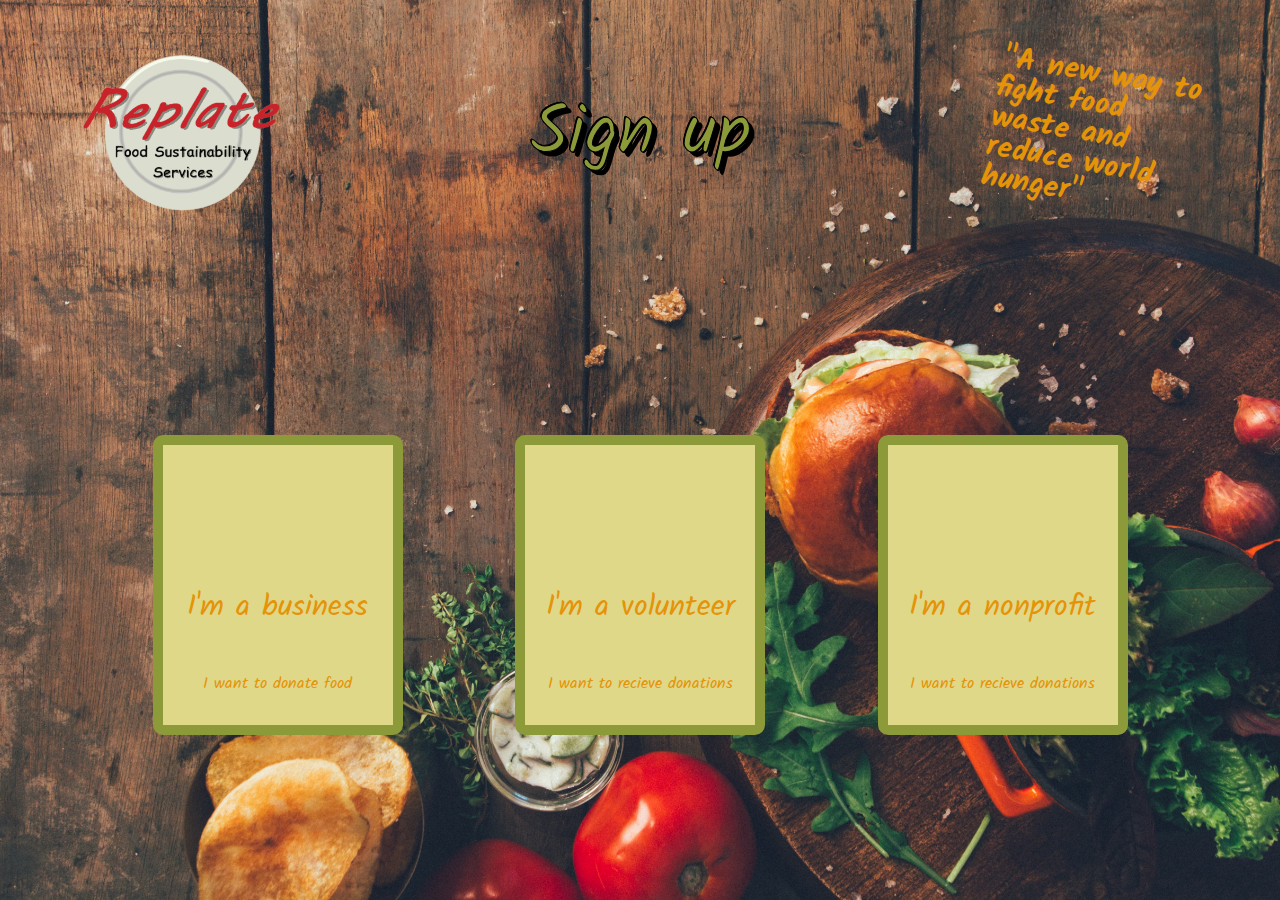
<file: index.html>
<!DOCTYPE html>
<html>

<head>
  <meta content="width=device-width, initial-scale=1">
  <title>Replate</title>
  <link href="css/index.css" rel="stylesheet">
  <meta name="viewport" content="width=device-width, initial-scale=1.0">
  
  <link href="https://fonts.googleapis.com/css?family=Caveat%7CIndie+Flower%7CKalam%7CPermanent+Marker" rel="stylesheet">
  <link rel="stylesheet" href="https://use.fontawesome.com/releases/v5.8.2/css/all.css" integrity="sha384-oS3vJWv+0UjzBfQzYUhtDYW+Pj2yciDJxpsK1OYPAYjqT085Qq/1cq5FLXAZQ7Ay" crossorigin="anonymous">
  <script src="https://ajax.googleapis.com/ajax/libs/jquery/3.4.0/jquery.min.js"></script>
</head>

<body>
  <div class="bg">
    <div class="homepage-container">
      <header>
          <div class="logo-container">
              <img class="logo" src="images\replate-logo.png">
          </div>
          <h1 class="homepage-h1">Sign up</h1>
          <div class="quote-container">
              <p>"A new way to fight food waste and reduce world hunger"</p>
          </div>
    </header>
    <div class="divs-container">
      <div class="business-select content-box">
        <a href="donorSignUp.html">
          <div class="homepage-icon-container">
              <i class="fas fa-handshake fa-8x"></i> 
          </div>
        </a>
        <div class="h2div">
          <h2>I'm a business</h2>
        </div>
        <div class="pdiv">
          <p>I want to donate food</p>
        </div>   
      </div>

      <div class="volunteer-select content-box">
        <a href="dashboard.html">
          <div class="homepage-icon-container">
              <i class="fas fa-user fa-8x"></i>
          </div>
        </a>
        <div class="h2div">
          <h2>I'm a volunteer</h2>
        </div>
        <div class="pdiv">
          <p>I want to recieve donations</p>
        </div>
      </div>

      <div class="nonprofit-select content-box">
        <a href="">
          <div class="homepage-icon-container">
              <i class="fas fa-hand-holding-heart fa-8x"></i> 
          </div>
        </a>
        <div class="h2div">
          <h2>I'm a nonprofit</h2>
        </div>
        <div class="pdiv">
          <p>I want to recieve donations</p>
        </div>
      </div>
    </div>
  </div>
  </div>
</body>
<script src='JS\homepage.js'></script>
</html>
</file>
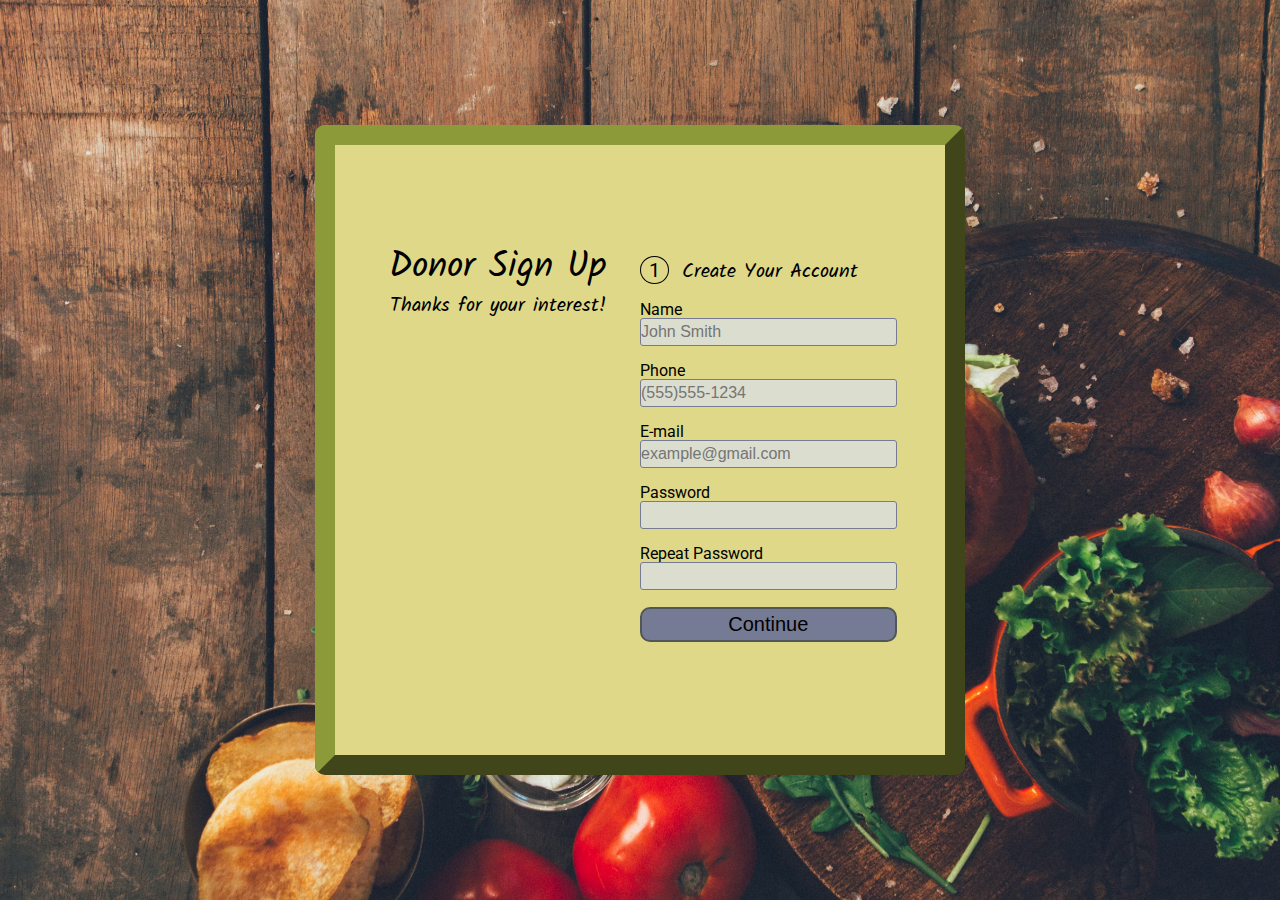
<file: donorSignUp.html>
<!DOCTYPE html>
<html>

<head>
  <link href="css/index.css" rel="stylesheet">
  <title>Donor - Sign Up</title>
  <meta name="viewport" content="width=device-width, initial-scale=1.0">
  <link href="https://fonts.googleapis.com/css?family=Kalam|Roboto&display=swap" rel="stylesheet">
</head>

<body>
    <div class="bg">
        <div class="page-container">
            <div class="sign-up-container">
                <header>
                    <div class="header-content">
                        <h1>Donor Sign Up</h1>
                        <p>Thanks for your interest!</p>
                    </div>
                </header>
    <!--Form elements container-->
                <div class="form-container">
    <!--account sign up form-->
                    <div class="account-slide">
                        <div class="head account-head">
                            <span class="num">1</span>
                            <span class="head-title">Create Your Account</span>
                        </div>
                        <form name="sign-up-form" action="/JS/sign-up.js" class="account-form text-form" onsubmit='return false;'>
                            <div class="input-container">
                                <span>Name</span><br>
                                <input name="name" type="text" placeholder="John Smith">
                            </div>
                            <div class="input-container">
                                <span>Phone</span><br>
                                <input name="phone" type="tel" placeholder="(555)555-1234" value="">
                            </div>
                            <div class="input-container">
                                <span>E-mail</span><br>
                                <input name="email" type="email" placeholder="example@gmail.com">
                            </div>
                            <div class="input-container">
                                <span>Password</span><br>
                                <input name="password" type="password">
                            </div>
                            <div class="input-container">
                                <span>Repeat Password</span><br>
                                <input name="repeat-password" type="password">
                            </div>
                            <button class="btn continue">Continue</button>
                        </form>
                    </div>
    <!--Business location sign up form; set to' display: hidden' by default-->
                    <div class="business-slide hidden">
                        <div class="head business-head ">
                            <span class="num">2</span>
                            <span class="head-title">Your Business Location</span>
                        </div>
                        <form name="business-sign-up-form" action="/JS/sign-up.js" class="business-form text-form" onsubmit='return false;'>
                            <div class="input-container">
                                <span>Business Name</span><br>
                                <input name="business-name" type="text">
                            </div>
                            <div class="input-container">
                                <span>Business Address</span><br>
                                <input name="business-address" type="text">
                            </div>
                            <div class="input-container">
                                <span>Business E-mail (optional)</span><br>
                                <input name="business-email" type="email" placeholder="example@gmail.com">
                            </div>
                            <button class="btn return">Go back</button>
                        </form>
                        
                        <form class="submit-form" action="dashboard.html">
                            <button class="btn sign-up" type="submit">Sign Up</button>
                        </form>
                    </div>
                </div>
            </div>
        </div>
    </div>
</body>

<script src="JS\sign-up.js"></script>

</html>
</file>
<file: css/index.css>
/* http://meyerweb.com/eric/tools/css/reset/ 
   v2.0 | 20110126
   License: none (public domain)
*/
html,
body,
div,
span,
applet,
object,
iframe,
h1,
h2,
h3,
h4,
h5,
h6,
p,
blockquote,
pre,
a,
abbr,
acronym,
address,
big,
cite,
code,
del,
dfn,
em,
img,
ins,
kbd,
q,
s,
samp,
small,
strike,
strong,
sub,
sup,
tt,
var,
b,
u,
i,
center,
dl,
dt,
dd,
ol,
ul,
li,
fieldset,
form,
label,
legend,
table,
caption,
tbody,
tfoot,
thead,
tr,
th,
td,
article,
aside,
canvas,
details,
embed,
figure,
figcaption,
footer,
header,
hgroup,
menu,
nav,
output,
ruby,
section,
summary,
time,
mark,
audio,
video {
  margin: 0;
  padding: 0;
  border: 0;
  font-size: 100%;
  font: inherit;
  vertical-align: baseline;
}
/* HTML5 display-role reset for older browsers */
article,
aside,
details,
figcaption,
figure,
footer,
header,
hgroup,
menu,
nav,
section {
  display: block;
}
body {
  line-height: 1;
}
ol,
ul {
  list-style: none;
}
blockquote,
q {
  quotes: none;
}
blockquote:before,
blockquote:after,
q:before,
q:after {
  content: '';
  content: none;
}
table {
  border-collapse: collapse;
  border-spacing: 0;
}
* {
  box-sizing: border-box;
}
html,
body {
  height: 100%;
  margin: 0;
}
html {
  font-size: 62.5%;
}
.bg {
  height: 100%;
  background-image: url('../images/bread-color-copyspace-1565982.jpg');
  background-position: center center;
  background-attachment: fixed;
  background-repeat: no-repeat;
  background-size: cover;
  background-color: #453121;
  overflow: auto;
}
h1 {
  font-size: 3.2rem;
  font-family: 'Kalam', cursive;
}
h3 {
  font-size: 2rem;
  font-family: 'Kalam', cursive;
}
p,
span {
  font-size: 1.6rem;
  font-family: 'Roboto', sans-serif;
}
.homepage-container {
  height: 100%;
  width: 100%;
  display: flex;
  flex-direction: column;
  justify-content: space-between;
  align-items: center;
}
.homepage-container header {
  height: 30%;
  width: 100%;
  max-width: 1200px;
  padding: 20px 40px;
  display: flex;
  align-items: center;
}
@media (max-width: 800px) {
  .homepage-container header {
    flex-direction: column;
    justify-content: space-evenly;
    height: 40%;
  }
}
@media (max-width: 500px) {
  .homepage-container header {
    padding: 20px 0;
  }
}
.homepage-container header .logo-container {
  width: 210px;
  height: 177px;
  display: flex;
  justify-content: center;
  align-items: center;
}
@media (max-width: 800px) {
  .homepage-container header .logo-container {
    width: 260px;
    height: 222px;
  }
}
.homepage-container header .logo-container img {
  width: auto;
  height: 100%;
}
.homepage-container header .quote-container {
  width: 210px;
  height: 60%;
  display: flex;
  justify-content: center;
  align-items: center;
  transform: rotate(10deg);
}
@media (max-width: 800px) {
  .homepage-container header .quote-container {
    display: none;
  }
}
.homepage-container header .quote-container p {
  font-size: 3rem;
  font-weight: bold;
  font-family: 'Kalam', cursive;
  color: #e59308;
}
.homepage-container header .homepage-h1 {
  margin: 0 auto;
  justify-self: center;
  font-size: 7rem;
  font-family: 'Kalam', cursive;
  color: #8d9a39;
  -webkit-text-stroke: 1px black;
  text-shadow: 5px 5px 0 #000, -1px -1px 0 #000, 1px 1px 0 #000, -1px -1px 0 #000, 1px 1px 0 #000;
}
.divs-container {
  width: 100%;
  max-width: 1200px;
  height: 70%;
  display: flex;
  justify-content: space-evenly;
  align-items: center;
  overflow: hidden;
}
@media (max-width: 800px) {
  .divs-container {
    height: 60%;
    flex-direction: column;
  }
}
.divs-container .content-box {
  border: 10px solid #8d9a39;
  border-radius: 10px;
  width: 250px;
  height: 300px;
  background-color: #ded888;
  display: flex;
  flex-direction: column;
  justify-content: space-evenly;
  align-items: center;
}
@media (max-width: 800px) {
  .divs-container .content-box {
    width: 90%;
    height: 100px;
    flex-direction: row;
  }
}
@media (max-width: 500px) {
  .divs-container .content-box {
    justify-content: space-around;
  }
}
.divs-container .content-box .homepage-icon-container {
  width: 100px;
  height: 80px;
  display: flex;
  justify-content: center;
  align-items: center;
}
.divs-container .content-box .homepage-icon-container i {
  color: #c46128;
}
@media (max-width: 800px) {
  .divs-container .content-box .homepage-icon-container i {
    font-size: 6rem;
  }
}
.divs-container .content-box .homepage-icon-container i:hover {
  color: #e59308;
}
.divs-container .content-box h2 {
  font-family: 'Kalam', cursive;
  font-size: 3rem;
  color: #e59308;
}
.divs-container .content-box .pdiv {
  text-align: center;
  font-size: 1.5rem;
  padding-top: 20px;
}
@media (max-width: 800px) {
  .divs-container .content-box .pdiv {
    padding-top: 0;
  }
}
@media (max-width: 500px) {
  .divs-container .content-box .pdiv {
    display: none;
  }
}
.divs-container .content-box .pdiv p {
  font-family: 'Kalam', cursive;
  color: #e59308;
}
.divs-container .content-box a {
  width: 100px;
  height: 80px;
  text-decoration: none;
  display: flex;
  justify-content: center;
}
.page-container {
  height: 100%;
  display: flex;
  justify-content: center;
  align-items: center;
}
.page-container .sign-up-container {
  width: 650px;
  max-width: 650px;
  height: 650px;
  padding: 20px;
  background: #ded888;
  border: 20px outset #8d9a39;
  border-radius: 10px;
  margin: 0 auto;
  display: flex;
  justify-content: space-between;
  align-items: center;
}
@media (max-width: 500px) {
  .page-container .sign-up-container {
    flex-direction: column;
  }
}
.page-container header {
  width: 50%;
  height: 500px;
}
@media (max-width: 500px) {
  .page-container header {
    width: 100%;
    height: 120px;
  }
}
.page-container header .header-content {
  margin-top: 50px;
  display: flex;
  flex-direction: column;
  align-items: center;
}
@media (max-width: 500px) {
  .page-container header .header-content {
    margin-top: 20px;
  }
}
.page-container header .header-content h1 {
  padding-bottom: 10px;
  font-size: 3.6rem;
  font-family: 'Kalam', cursive;
}
.page-container header .header-content p {
  font-family: 'Kalam', cursive;
  font-size: 2rem;
}
.form-container {
  width: 50%;
  height: 500px;
}
@media (max-width: 500px) {
  .form-container {
    width: 100%;
  }
}
.form-container .head {
  padding-bottom: 20px;
  margin-top: 60px;
}
@media (max-width: 500px) {
  .form-container .head {
    margin: 0;
    text-align: center;
  }
}
.form-container .head span {
  font-size: 2rem;
}
.form-container .head .num {
  font-family: 'Roboto', sans-serif;
  border: 1px solid black;
  padding: 1.2px 8px;
  border-radius: 50%;
  margin-right: 10px;
}
.form-container .head .head-title {
  font-family: 'Kalam', cursive;
}
.form-container .account-form {
  height: 340px;
}
.form-container .business-form {
  height: 218px;
}
.form-container .business-form .submit-form {
  width: 100%;
}
.form-container form {
  height: 100%;
  width: 90%;
  display: flex;
  justify-content: space-between;
  align-items: flex-start;
  flex-direction: column;
}
@media (max-width: 500px) {
  .form-container form {
    width: 100%;
  }
}
.form-container form .input-container {
  width: 100%;
}
.form-container form .input-container span {
  font-family: 'Roboto', sans-serif;
}
.form-container form .input-container input {
  width: 100%;
  background: #dbddcf;
  padding: 4px 0;
  border-radius: 3px;
  border: 1px solid #767b95;
  font-size: 1.6rem;
}
.form-container .btn {
  width: 100%;
  height: 35px;
  border: 2px solid #515657;
  border-radius: 10px;
  background: #767b95;
  font-size: 2rem;
}
.form-container .btn:hover {
  background: #dbddcf;
  border: 2px solid #767b95;
  color: #515657;
}
.form-container .sign-up {
  margin: 16.6px 0;
}
.form-container .hidden {
  display: none;
}
.dashboard-container {
  height: 950px;
  width: 80%;
  max-width: 1000px;
  margin: 0 auto;
  background-image: url('../images/repeat-wood-texture.jpg');
  background-repeat: repeat;
  border-left: 10px solid #8d9a39;
  border-right: 10px solid #8d9a39;
}
@media (max-width: 800px) {
  .dashboard-container {
    width: 90%;
    height: 1150px;
  }
}
.dashboard-container header {
  height: 160px;
  background: #515657;
  padding: 0 20px;
  display: flex;
  justify-content: space-between;
  align-items: center;
}
@media (max-width: 800px) {
  .dashboard-container header {
    height: 300px;
    flex-direction: column-reverse;
    justify-content: space-evenly;
  }
}
.dashboard-container header h1 {
  font-size: 6rem;
}
.dashboard-container header .logo-container {
  width: auto;
  height: 100%;
}
@media (max-width: 800px) {
  .dashboard-container header .logo-container {
    width: 236px;
    height: 200px;
  }
}
.dashboard-container header .logo-container img {
  width: auto;
  height: 100%;
}
.business-location-h3 {
  font-size: 3rem;
  padding: 10px 20px;
  background: #765424;
  color: #b6a858;
  display: flex;
  align-items: center;
  border-top: 5px outset #453121;
  border-bottom: 5px outset #453121;
}
@media (max-width: 800px) {
  .business-location-h3 {
    justify-content: center;
    padding: 10px 0;
  }
}
.location-content {
  width: 100%;
  height: 240px;
  display: flex;
  padding: 10px 0;
}
.location-content .location {
  width: 200px;
  margin: 0 10px;
  padding: 0 10px;
  border: 5px solid #515657;
  border-radius: 10px;
  background: #767b95;
  display: flex;
  flex-direction: column;
  justify-content: space-evenly;
  align-items: center;
}
.location-content .location .business-img-container {
  width: 120px;
  height: 100px;
  margin: 0 auto;
  background: #515657;
  border: 2px inset #515657;
  overflow: hidden;
  display: flex;
  justify-content: center;
  align-items: center;
}
.location-content .location .business-img-container img {
  width: auto;
  height: 100%;
}
.location-content .location .business-info {
  width: 160px;
  height: 80px;
  padding: 5px;
  background: #8d9a39;
  border: 2px inset #8d9a39;
  display: flex;
  justify-content: space-around;
  align-items: center;
  flex-direction: column;
}
.location-content .location .business-info .business-name p {
  font-family: 'Kalam', cursive;
  font-size: 2rem;
}
.location-content .another-location {
  width: 100%;
  margin: 0 10px;
  display: flex;
  align-items: center;
}
.pick-up-scedule-h3 {
  font-size: 3rem;
  padding: 10px 20px;
  background: #765424;
  color: #b6a858;
  display: flex;
  align-items: center;
  border-top: 5px outset #453121;
  border-bottom: 5px outset #453121;
}
@media (max-width: 800px) {
  .pick-up-scedule-h3 {
    justify-content: center;
    padding: 10px 0;
  }
}
.donation-content {
  height: 100px;
  display: flex;
  align-items: center;
  padding: 10px;
}
.calendar-h3 {
  font-size: 3rem;
  padding: 10px 20px;
  background: #765424;
  color: #b6a858;
  display: flex;
  align-items: center;
  border-top: 5px outset #453121;
  border-bottom: 5px outset #453121;
}
@media (max-width: 800px) {
  .calendar-h3 {
    justify-content: center;
    padding: 10px 0;
  }
}
.calendar-container {
  height: 270px;
  width: 100%;
  display: flex;
  justify-content: center;
  align-items: center;
}
@media (max-width: 800px) {
  .calendar-container {
    height: 325px;
  }
}
.calendar-container .calendar {
  width: 80%;
  height: 180px;
  border: 5px outset #765424;
  display: flex;
  background: #767b95;
}
@media (max-width: 800px) {
  .calendar-container .calendar {
    display: flex;
    flex-direction: column;
    width: 90%;
    height: 300px;
  }
}
.calendar-container .calendar .day-block {
  width: 20%;
  height: 100%;
  border: 1px solid black;
}
@media (max-width: 800px) {
  .calendar-container .calendar .day-block {
    width: 100%;
    display: flex;
  }
}
.calendar-container .calendar .date {
  height: 30%;
  padding: 10px 5px;
  font-size: 2rem;
  font-family: 'Roboto', sans-serif;
  display: flex;
  align-items: center;
  border-bottom: 1px solid black;
  background: #515657;
}
@media (max-width: 800px) {
  .calendar-container .calendar .date {
    height: 100%;
    width: 30%;
    justify-content: center;
  }
}
.calendar-container .calendar .pickup-log {
  height: 70%;
  padding: 10px 5px;
  background: #767b95;
  line-height: 1.5;
  display: flex;
  align-items: center;
  text-align: center;
}
@media (max-width: 800px) {
  .calendar-container .calendar .pickup-log {
    height: 100%;
    width: 70%;
    line-height: 1;
  }
}
.selector-container {
  height: 50px;
  background: #8d9a39;
  border-radius: 10px;
  border: 3px outset #8d9a39;
  display: flex;
  align-items: center;
}
.selector-container span {
  font-size: 2rem;
}
.selector-container p {
  font-size: 2rem;
  margin-right: 10px;
}
@media (max-width: 500px) {
  .selector-container p {
    display: none;
  }
}
.icon-container {
  width: 30px;
  height: 30px;
  border: 2px solid #515657;
  border-radius: 50%;
  background: #767b95;
  margin: 0 10px;
  display: flex;
  justify-content: center;
  align-items: center;
}
.icon-container:hover {
  background-color: #dbddcf;
}
.icon-container .create-icon {
  font-size: 3rem;
  font-weight: bolder;
  color: #515657;
}
</file>
